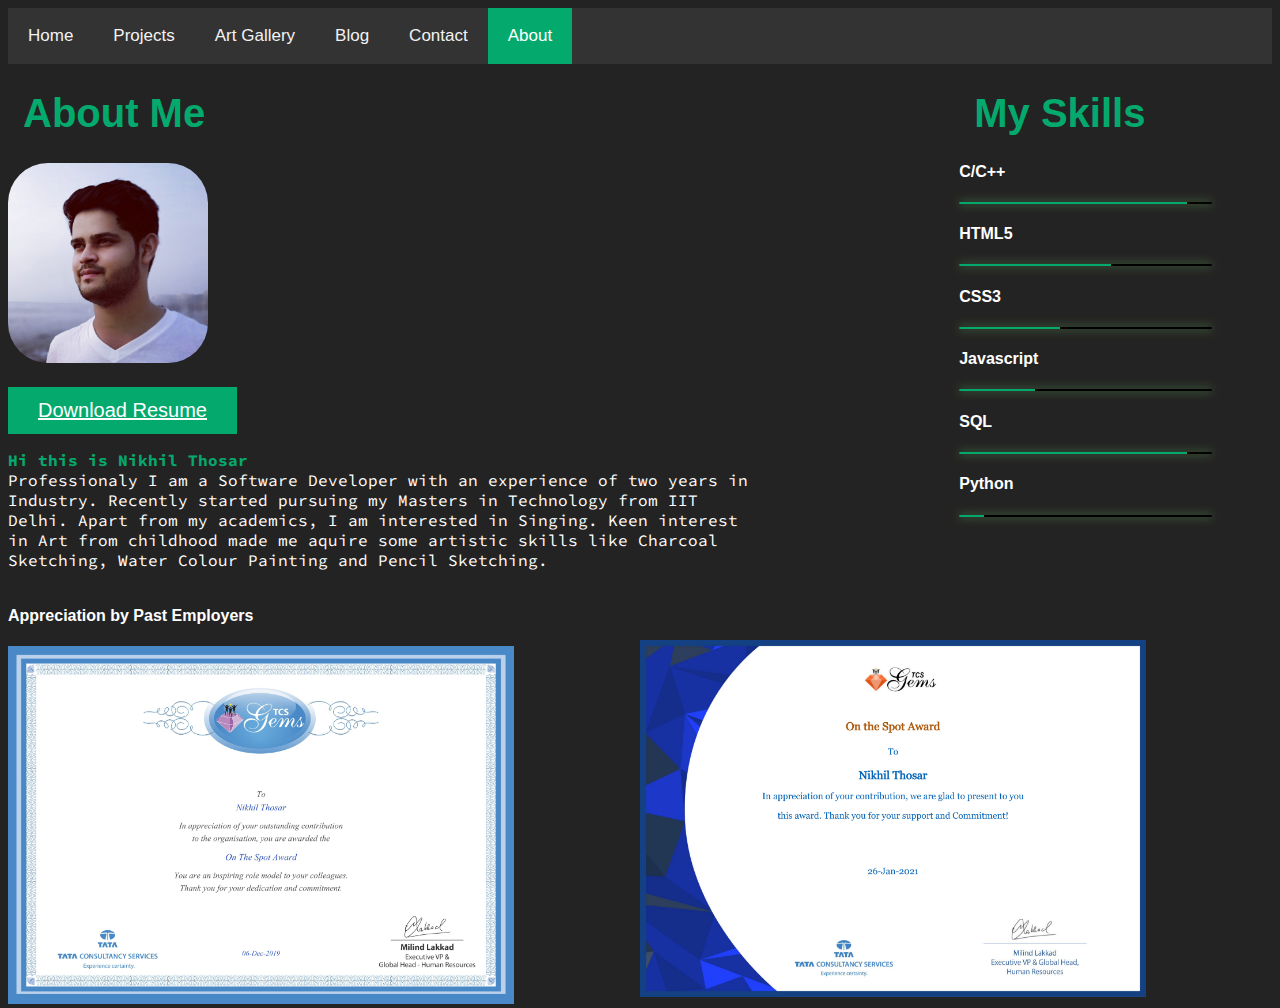
<file: about.html>
<!DOCTYPE html>
<html lang="en">
<head>
    <meta charset="UTF-8">
    <meta http-equiv="X-UA-Compatible" content="IE=edge">
    <meta name="viewport" content="width=device-width, initial-scale=1.0">
    <link rel="shortcut icon" type="image/x-icon" href="favicon.ico">
    <link rel="stylesheet" href="https://fonts.googleapis.com/css2?family=Montserrat:wght@100&display=swap">
    <title>About Me</title>
    <style>
    @import url('https://fonts.googleapis.com/css2?family=Abel&family=Montserrat:wght@100&family=Source+Code+Pro:wght@200&display=swap');

    body
    {
      color: white;
      background-color: rgb(36, 35, 35);
      font-family: Arial, Helvetica, sans-serif;
    }
    h1
    {
        text-align: left;
        color: #04AA6D;
        margin-left: 15px;
        font-size: 40px;
        font-family: Arial, Helvetica, sans-serif;
        font-weight: bolder;
    }
    p
    {
       text-align: left;
    }
        
    .aboutimg{
             border: #ddd;
             border-radius: 20%;
    } 
        
    .cert{
       width: 80%;
    }
     
    .subtitle{
        color: #04AA6D;
     }
        
     .rightabout{
      font-family: 'Source Code Pro', monospace;
     }
        
     .topnav {
       overflow: hidden;
       background-color: #333;
     }
     
     .topnav a {
       float: left;
       color: #f2f2f2;
       text-align: center;
       padding: 18px 20px;
       text-decoration: none;
       font-size: 17px;
     }
     
     .topnav a:hover {
       background-color: #ddd;
       color: black;
     }
     
     .topnav a.active {
       background-color: #04AA6D;
       color: white;
     }
     #rightabout{
         float: left;
         width: 60%;
         font-family: 'Source Code Pro', monospace;
     }

     #skillset{
        float: right;
        width: 20%
     }
        
      #rightcert{
         float: right;
         width: 50%;
     }

     #leftcert{
        float: left;
        width: 50%;
     }
     
     
        
     .skillset{
        width: 500px;
        margin-right: 60px;
        color: white;
     }

     .skillset li{
         margin: 20px 0;
         list-style-type: none;
     }

     .bar{
         display: block;
         background: black;
         height: 2px;
         border: 1px solid rgba(0,0,0,0,3);
         border-radius: 3px;
         overflow: hidden;
         box-shadow: 0 0 10px rgb(94, 177, 91);
     }

     .bar span{
         height: 2px;
         float: left;
         background: #04AA6D;
     }
     .cpp{
         width: 90%;
         animation: cpp 2s;
     }

     .html{
         width: 60%;
         animation: html 2s;
     }
     .css{
         width: 40%;
         animation: css 2s;
     }
     .javascript{
         width: 30%;
         animation: javascript 2s;
     }
     .sql{
         width: 90%;
         animation: sql 2s;
     }
      
      .python{
         width: 10%;
         animation: python 2s;
     }
     @keyframes cpp {
         0%{
            width: 0%;
         }
         100%{
            width: 90%;
         }
     }
     @keyframes html {
         0%{
            width: 0%;
         }
         100%{
            width: 60%;
         }
     }
     @keyframes css {
         0%{
            width: 0%;
         }
         100%{
            width: 40%;
         }
     }
     @keyframes javascript {
         0%{
            width: 0%;
         }
         100%{
            width: 30%;
         }
     }

     @keyframes sql {
         0%{
            width: 0%;
         }
         100%{
            width: 90%;
         }
     }
     @keyframes python {
         0%{
            width: 0%;
         }
         100%{
            width: 10%;
         }
     }
        
    .button{
    background-color: #04AA6D;
    border: none;
    color: white;
    padding: 12px 30px;
    cursor: pointer;
    font-size: 20px;
  }

  .button a{
    color: white;
    list-style-type: none;
  }

  .button:hover {
  background-color: green;
  }
    
  </style>
</head>
<body>
    <div class="topnav">
    <a href="index.html">Home</a>
    <a href="project.html">Projects</a>
    <a href="art.html">Art Gallery</a>
    <a href="blog.html">Blog</a>
    <a href="contact.html">Contact</a>
    <a class="active" href="about.html">About</a>
  </div>
    
    <div class="rightaboout "id="rightabout">   
        <h1>About Me</h1>
         <img src="abtpic.jpeg" alt="Nikhil's Picture" width="200" height="200" class="aboutimg">
         <br>
         <br>
         <button class="button"><a href="Nikhil_Thosar_CV_Final.pdf" target="_blank">Download Resume</a></button>
         <p><span class="subtitle"><b>Hi this is Nikhil Thosar</span></b><br>                                                                        
         Professionaly I am a Software Developer with an experience of two years in Industry. 
         Recently started pursuing my Masters in Technology from IIT Delhi. Apart from my academics, I am interested in Singing. 
         Keen interest in Art from childhood made me aquire some artistic skills like Charcoal Sketching, Water Colour Painting and Pencil Sketching.
         </p> 
         
         
         
      </div>
      
      <div class="skillset" id="skillset">
           <h1>My Skills</h1>
          <li><h4>C/C++</h4><span class="bar"><span class="cpp"></span></span></li>
          <li><h4>HTML5</h4><span class="bar"><span class="html"></span></span></li>
          <li><h4>CSS3</h4><span class="bar"><span class="css"></span></span></li>
          <li><h4>Javascript</h4><span class="bar"><span class="javascript"></span></span></li>
          <li><h4>SQL</h4><span class="bar"><span class="sql"></span></span></li>          
          <li><h4>Python</h4><span class="bar"><span class="python"></span></span></li>
          <br>
          <br>         
      </div>
    
    <br>
    <br>
    <br>
    
     <div class = "leftcert" id= "leftcert">
         <div><h4>Appreciation by Past Employers</h4></div>
         <img src="0001.jpg" alt="Cert1" width=80% = class="cert">
     </div>
       
     <div class = "rightcert" id= "rightcert">
         <br>
         <br>
         <br>
         <img src="0002.jpg" alt="Cert2" width=80%  class="cert">
     </div>
       
</body>
</html>
</file>
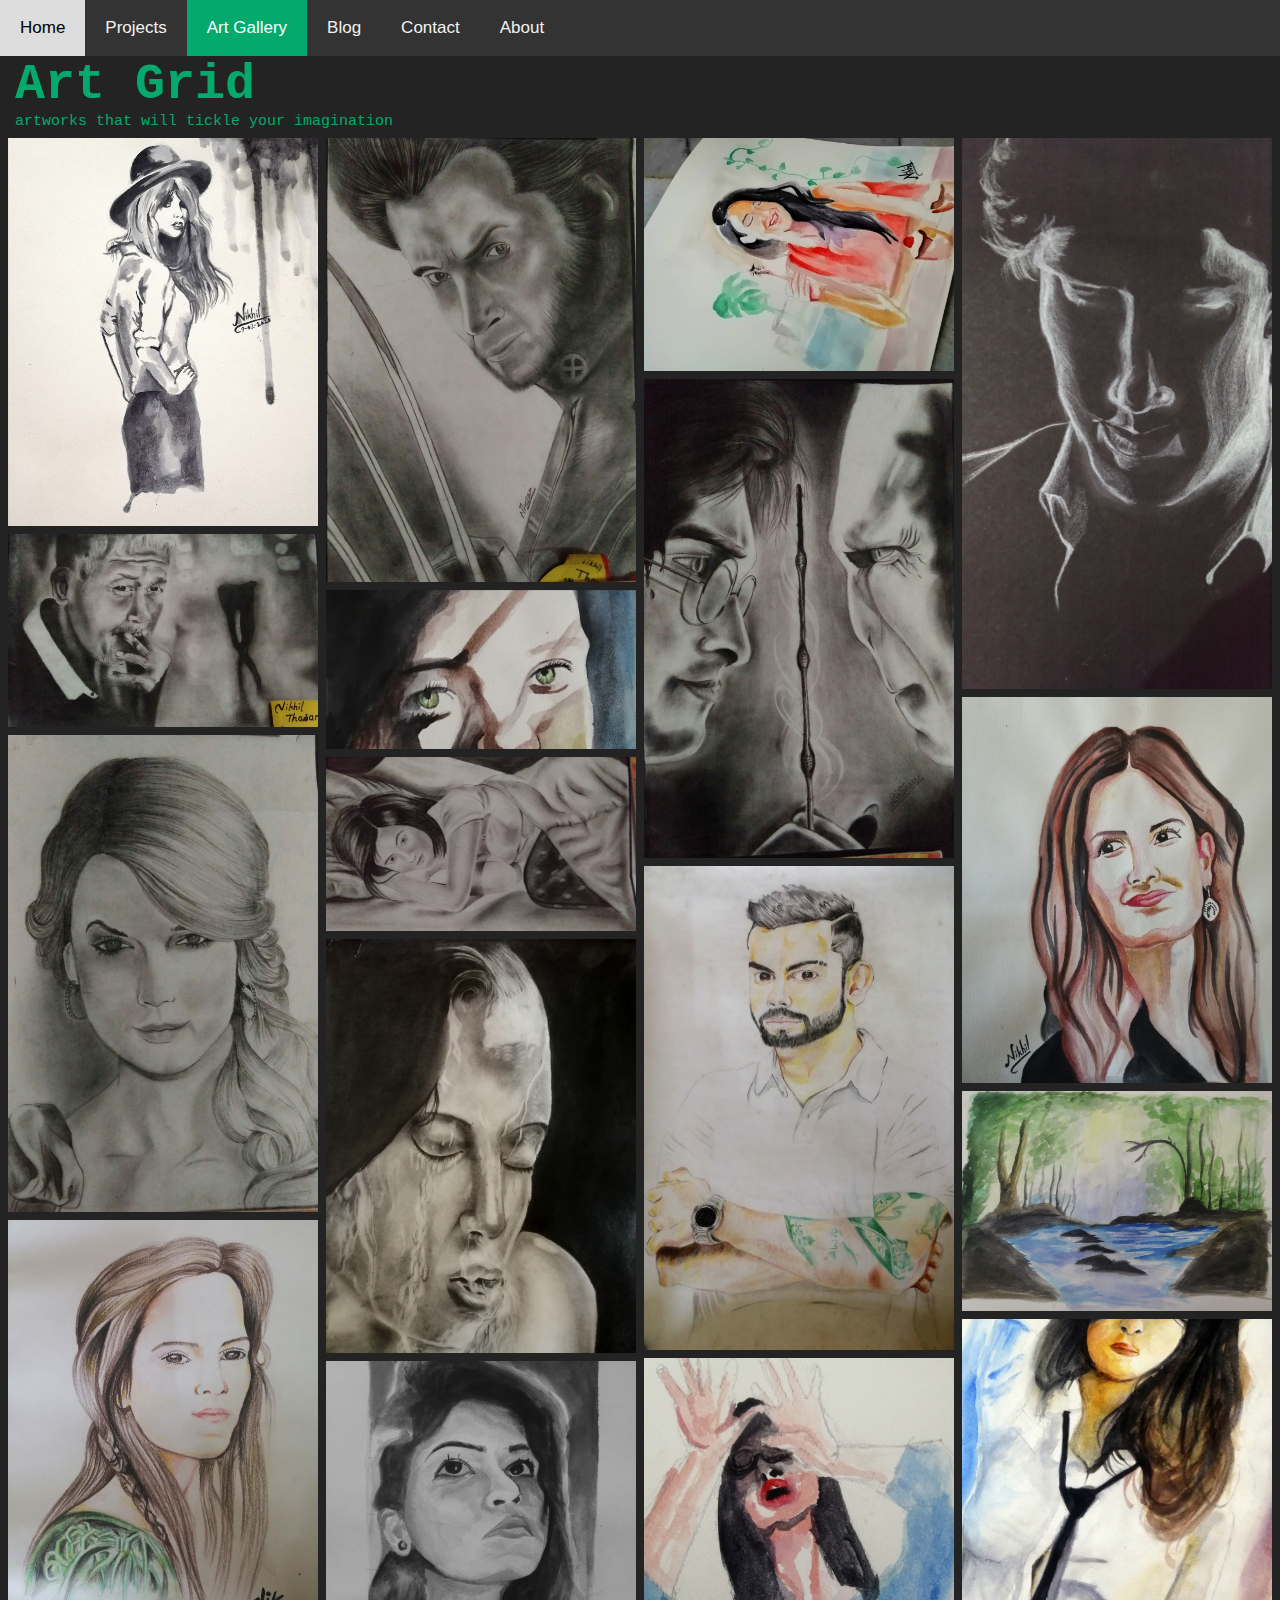
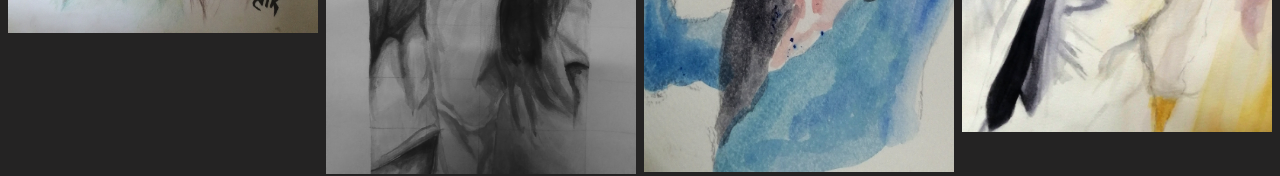
<file: art.html>
<!DOCTYPE html>
<html>
<style>
 * {
  box-sizing: border-box;
}

body {
  margin: 0;
  color: #04AA6D;
   font-family: Arial, Helvetica, sans-serif;
  background-color: rgb(36, 35, 35);
}

.header {
  text-align: center;
  font-size: larger;
  padding: 32px;
}

.row {
  display: -ms-flexbox; /* IE10 */
  display: flex;
  -ms-flex-wrap: wrap; /* IE10 */
  flex-wrap: wrap;
  padding: 0 4px;
}

/* Create four equal columns that sits next to each other */
.column {
  -ms-flex: 25%; /* IE10 */
  flex: 25%;
  max-width: 25%;
  padding: 0 4px;
}

.column img {
  margin-top: 8px;
  vertical-align: middle;
  width: 100%;
}

/* Responsive layout - makes a two column-layout instead of four columns */
@media screen and (max-width: 800px) {
  .column {
    -ms-flex: 50%;
    flex: 50%;
    max-width: 50%;
  }
}

/* Responsive layout - makes the two columns stack on top of each other instead of next to each other */
@media screen and (max-width: 600px) {
  .column {
    -ms-flex: 100%;
    flex: 100%;
    max-width: 100%;
  }
}

.artname
{   margin-left: 15px;
    text-align: left;
    font-size: 50px;
    font-family: 'Source Code Pro', monospace;
    font-weight: bolder;

}

.artinfo
{   margin-left: 15px;
    text-align: left;
    font-size: 15px;
    font-family: 'Source Code Pro', monospace;
}

.topnav {
       overflow: hidden;
       background-color: #333;
     }
     
     .topnav a {
       float: left;
       color: #f2f2f2;
       text-align: center;
       padding: 18px 20px;
       text-decoration: none;
       font-size: 17px;
     }
     
     .topnav a:hover {
       background-color: #ddd;
       color: black;
     }
     
     .topnav a.active {
       background-color: #04AA6D;
       color: white;
     }
     </style>   

</style>
<head>
  <link rel="shortcut icon" type="image/x-icon" href="favicon.ico"> 
  <title>Art Grid</title>
</head>
<body>
<div class="topnav">
    <a href="index.html">Home</a>
    <a href="project.html">Projects</a>
    <a class="active" href="art.html">Art Gallery</a>
    <a href="blog.html">Blog</a>
    <a href="contact.html">Contact</a>
    <a href="about.html">About</a>
  </div>
  
<!-- Header -->
<div class="artname">Art Grid</div>
<div class = "artinfo"> artworks that will tickle your imagination
</div>

<!-- Photo Grid -->
<div class="row"> 
  <div class="column">
  <img src="Taylor.jpg" style="width:100%">
  <img src="Smoky.jpeg" style="width:100%">
  <img src="TS.jpeg" style="width:100%">
  <img src="Greengirl.jpg" style="width:100%">
  </div>
  <div class="column">
  <img src="Wolverine.jpeg" style="width:100%">
  <img src="eyes.jpg" style="width:100%">
  <img src="SleepingGirl.jpeg" style="width:100%">
  <img src="Watergirl.jpg" style="width:100%">
  <img src="friend.jpg" style="width:100%">
  </div>  
  <div class="column">
  <img src="Sadia.jpg" style="width:100%">
  <img src="HarryPotter.jpeg" style="width:100%">
  <img src="Virat.jpg" style="width:100%">
  <img src="abstract.jpg" style="width:100%">
  </div>
  <div class="column">
  <img src="Sherlock.jpeg" style="width:100%">
  <img src="kat.jpg" style="width:100%">
  <img src="nature.jpg" style="width:100%">
  <img src="shirtgirl.jpg" style="width:100%">
  </div>
</div>

</body>
</html>
</file>
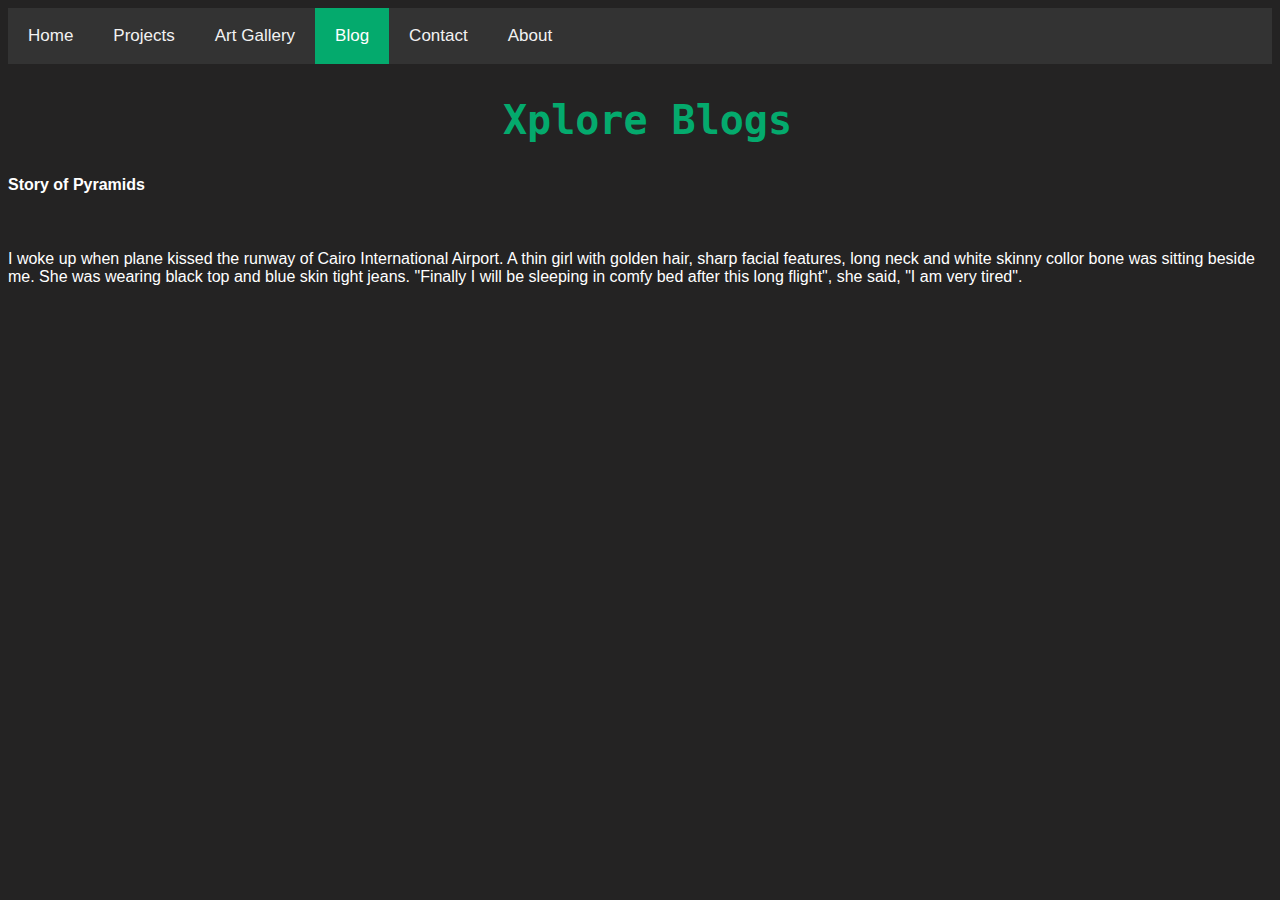
<file: blog.html>
<!DOCTYPE html>
<html lang="en">
<head>
    <meta charset="UTF-8">
    <meta http-equiv="X-UA-Compatible" content="IE=edge">
    <meta name="viewport" content="width=device-width, initial-scale=1.0">
    <link rel="shortcut icon" type="image/x-icon" href="favicon.ico">
    <title>Xplore Blogs</title>
    <style>
        body{
            background-color: rgb(36, 35, 35);
            color: white;
             font-family: Arial, Helvetica, sans-serif;
        }

        h2
        {
           text-align: center;
           color: #04AA6D;
           margin-left: 15px;
           font-size: 40px;
           font-family: 'Source Code Pro', monospace;
           font-weight: bolder;
        }

        blog
        {
          text-align: center;
          color: white;
        }
        
        
       .topnav {
       overflow: hidden;
       background-color: #333;
      }
     
     .topnav a {
       float: left;
       color: #f2f2f2;
       text-align: center;
       padding: 18px 20px;
       text-decoration: none;
       font-size: 17px;
      }
     
     .topnav a:hover {
       background-color: #ddd;
       color: black;
     }
     
     .topnav a.active {
       background-color: #04AA6D;
       color: white;
     }
    </style>
</head>
<body>
    <div class="topnav">
    <a href="index.html">Home</a>
    <a href="project.html">Projects</a>
    <a href="art.html">Art Gallery</a>
    <a class="active" href="blog.html">Blog</a>
    <a href="contact.html">Contact</a>
    <a href="about.html">About</a>
  </div>
    <h2>Xplore Blogs</h2>
    <div class="blog">
    <h4>Story of Pyramids</h4>
    <br>
    <p>
     I woke up when plane kissed the runway 
     of Cairo International Airport. 
     A thin girl with golden hair, 
     sharp facial features, long neck and white
     skinny collor bone was sitting beside me.
     She was wearing black top and blue skin 
     tight jeans. "Finally I will be sleeping
     in comfy bed after this long flight", 
     she said, "I am very tired".
    </p>
  </div>
</body>
</html>
</file>
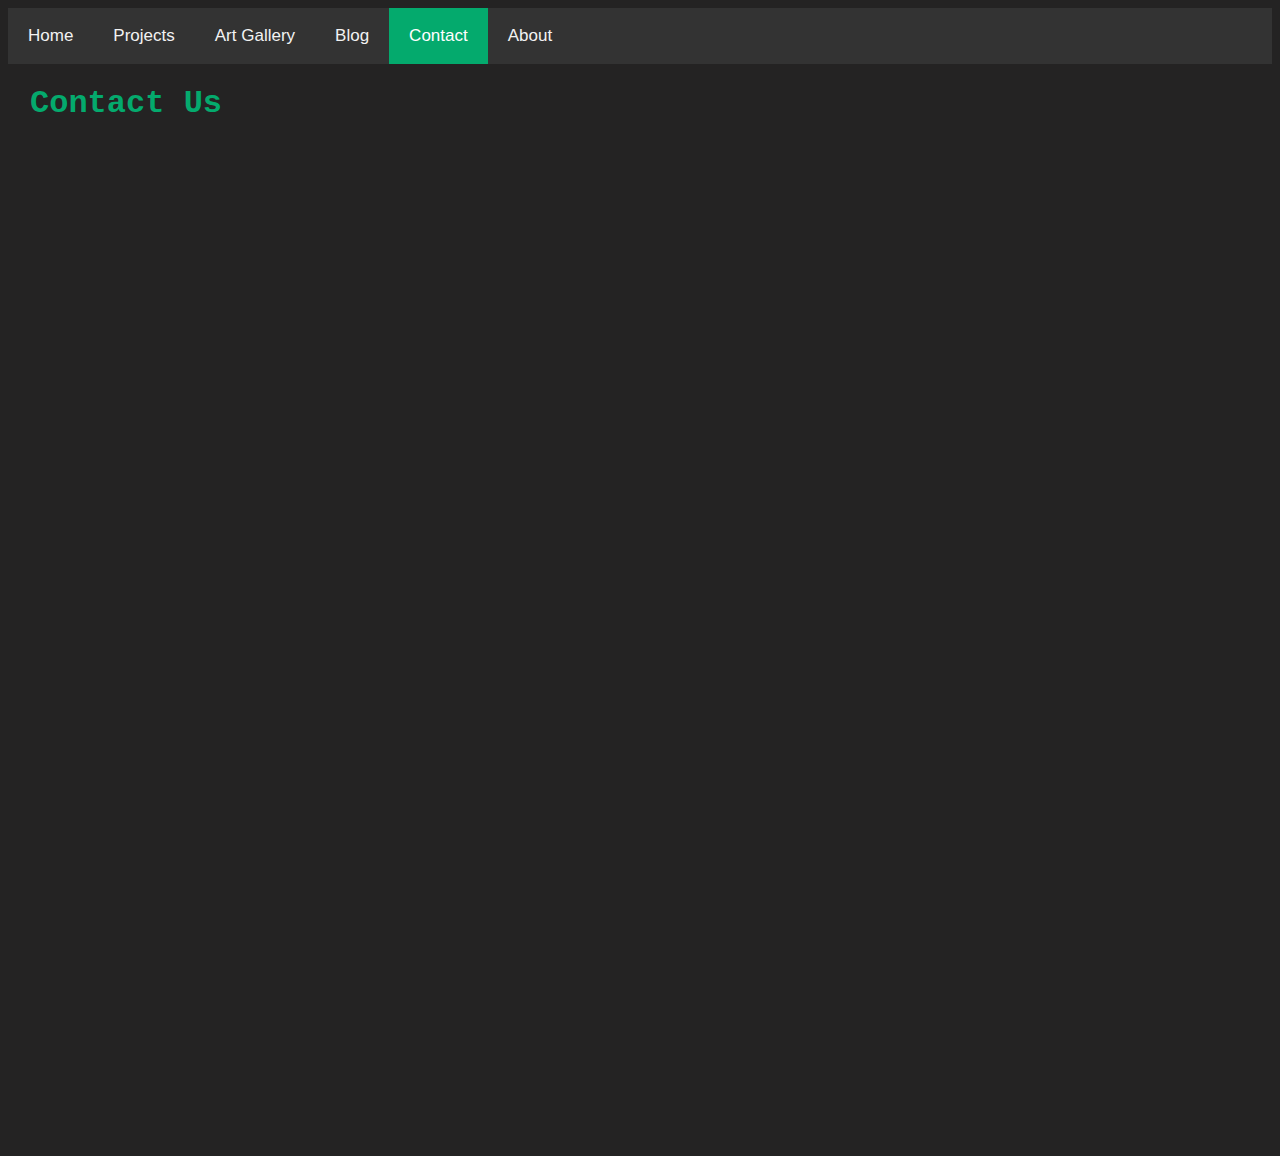
<file: contact.html>
<!DOCTYPE html>
<html lang="en">
<head>
    <meta charset="UTF-8">
    <meta http-equiv="X-UA-Compatible" content="IE=edge">
    <meta name="viewport" content="width=device-width, initial-scale=1.0">
    <link rel="shortcut icon" type="image/x-icon" href="favicon.ico">
    <title>ContactForm</title>
    <style>
        googleform
        {
           align-items: center;
        }

        body
        {
           color: #04AA6D;
           background-color: rgb(36, 35, 35);   
           font-family: Arial, Helvetica, sans-serif;
        }
        h1
        {
           color: #04AA6D;
           margin-left: 22px;
           font-family: 'Source Code Pro', monospace;
           font-weight: bolder;
        }
         .topnav {
       overflow: hidden;
       background-color: #333;
     }
     
     .topnav a {
       float: left;
       color: #f2f2f2;
       text-align: center;
       padding: 18px 20px;
       text-decoration: none;
       font-size: 17px;
     }
     
     .topnav a:hover {
       background-color: #ddd;
       color: black;
     }
     
     .topnav a.active {
       background-color: #04AA6D;
       color: white;
     }
    </style>
</head>
<body>
    <div class="topnav">
    <a href="index.html">Home</a>
    <a href="project.html">Projects</a>
    <a href="art.html">Art Gallery</a>
    <a href="blog.html">Blog</a>
    <a class="active" href="contact.html">Contact</a>
    <a href="about.html">About</a>
  </div>
    <h1>Contact Us</h1>
    <div class = "googleform">
        <iframe src="https://docs.google.com/forms/d/e/1FAIpQLSdGLvlHB1A0efIToRQA8dcKOyFAa32eE-50voLXLJTOITH9KQ/viewform?embedded=true" width="640" height="999" frameborder="0" marginheight="0" marginwidth="0">Loading…</iframe>
    </div>   
</body>
</html>
</file>
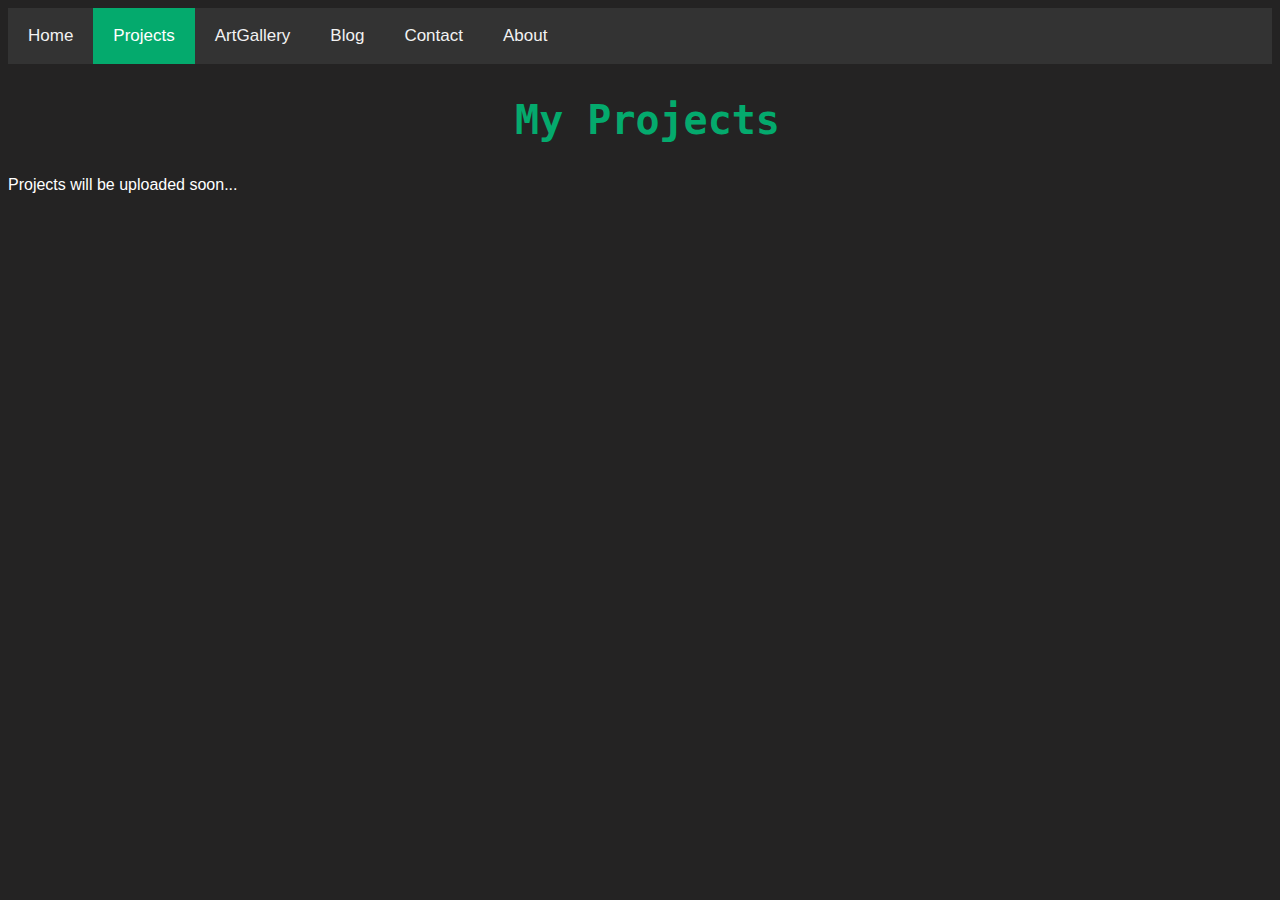
<file: project.html>
<!DOCTYPE html>
<html lang="en">
<head>
    <meta charset="UTF-8">
    <meta http-equiv="X-UA-Compatible" content="IE=edge">
    <meta name="viewport" content="width=device-width, initial-scale=1.0">
    <link rel="shortcut icon" type="image/x-icon" href="favicon.ico">
    <title>My Projects</title>
    <style>
        body{
            background-color: rgb(36, 35, 35);
            color: white;
             font-family: Arial, Helvetica, sans-serif;
        }

        h2
        {
           text-align: center;
           color: #04AA6D;
           margin-left: 15px;
           font-size: 40px;
           font-family: 'Source Code Pro', monospace;
           font-weight: bolder;
        }

        blog
        {
          text-align: center;
          color: white;
        }
        
        
       .topnav {
       overflow: hidden;
       background-color: #333;
      }
     
     .topnav a {
       float: left;
       color: #f2f2f2;
       text-align: center;
       padding: 18px 20px;
       text-decoration: none;
       font-size: 17px;
      }
     
     .topnav a:hover {
       background-color: #ddd;
       color: black;
     }
     
     .topnav a.active {
       background-color: #04AA6D;
       color: white;
     }
    </style>
</head>
<body>
    <div class="topnav">
    <a href="index.html">Home</a>
    <a class="active" href="project.html">Projects</a>  
    <a href="art.html">ArtGallery</a>
    <a href="blog.html">Blog</a>
    <a href="contact.html">Contact</a>
    <a href="about.html">About</a>
  </div>
    <h2>My Projects</h2>
    <div class="blog">Projects will be uploaded soon...</div>
</body>
</html>
</file>
